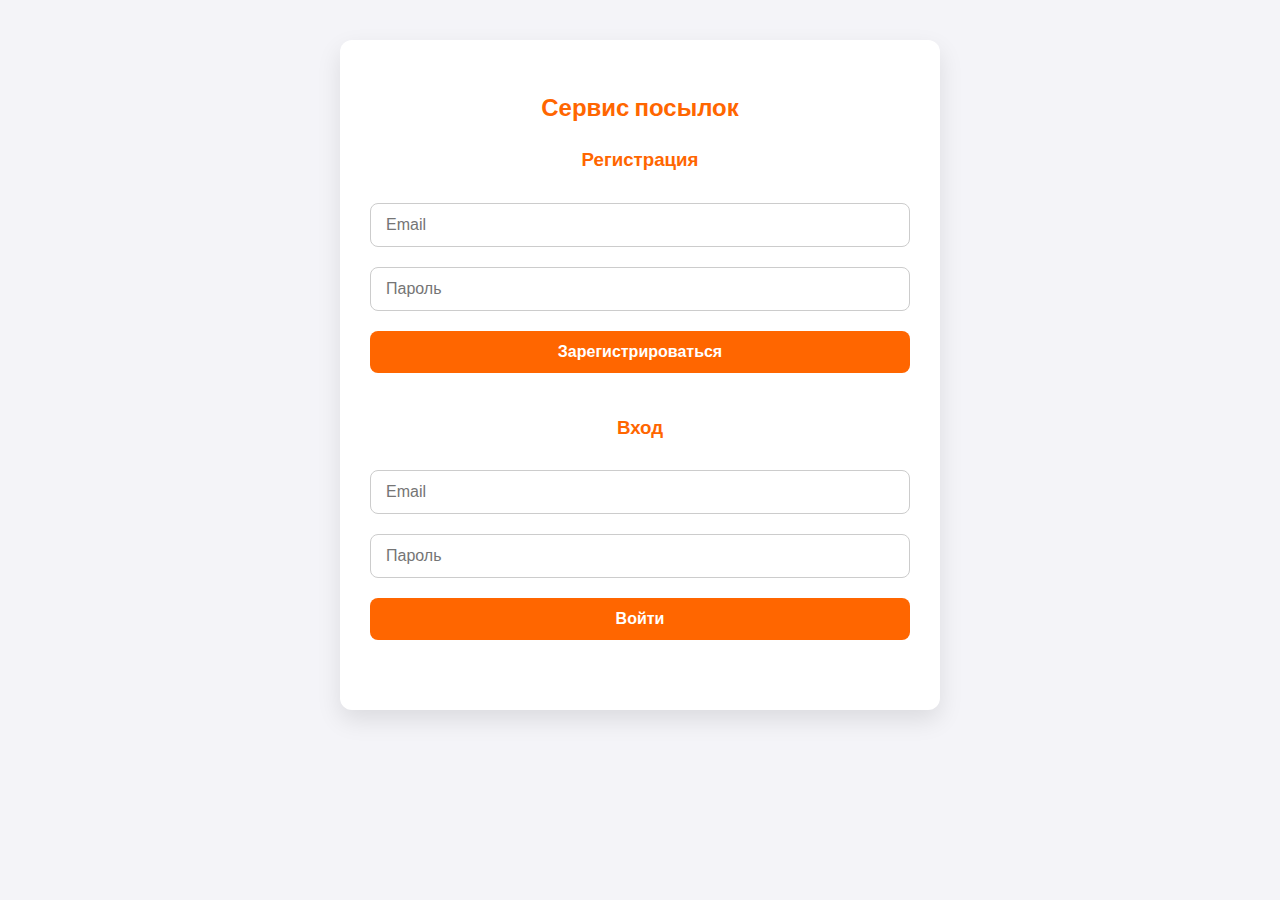
<file: interface/index.html>
<!DOCTYPE html>
<html lang="ru">
<head>
  <meta charset="UTF-8">
  <title>Сервис посылок</title>
  <link href="https://fonts.googleapis.com/css2?family=Poppins:wght@400;600&display=swap" rel="stylesheet">
  <link rel="stylesheet" href="styles.css">
</head>
<body>
<div class="container">
  <h2>Сервис посылок</h2>

  <div class="section">
    <h3>Регистрация</h3>
    <input type="email" id="regEmail" placeholder="Email">
    <input type="password" id="regPassword" placeholder="Пароль">
    <button onclick="register()">Зарегистрироваться</button>
  </div>

  <div class="section">
    <h3>Вход</h3>
    <input type="email" id="loginEmail" placeholder="Email">
    <input type="password" id="loginPassword" placeholder="Пароль">
    <button onclick="login()">Войти</button>
  </div>

  <div class="section hidden" id="calcSection">
    <div class="form-card">
      <h3>📍 Рассчитать доставку</h3>
      <div class="form-grid">
        <input type="text" id="from" placeholder="Откуда">
        <input type="text" id="to" placeholder="Куда">
        <input type="text" id="address" placeholder="Адрес">
        <input type="number" step="0.1" id="weight" placeholder="Вес (кг)">
      </div>
      <button onclick="calculate()">Рассчитать</button>
      <div id="calcResult" class="package-result"></div>
    </div>
  </div>

  <div class="section hidden" id="createSection">
    <div class="form-card">
      <h3>📦 Создать посылку</h3>
      <button onclick="createPackage()">Создать</button>
      <div id="createResult" class="package-result"></div>
    </div>
  </div>

  <div class="section hidden" id="packagesSection">
    <h3>Мои посылки</h3>
    <button onclick="getPackages()">Показать все посылки</button>
    <div id="packagesResult"></div>
  </div>

  <div class="section hidden" id="logoutSection">
    <button onclick="logout()">🚪 Выйти</button>
  </div>
</div>

<div id="toast-container"></div>
<script src="script.js"></script>
</body>
</html>
</file>
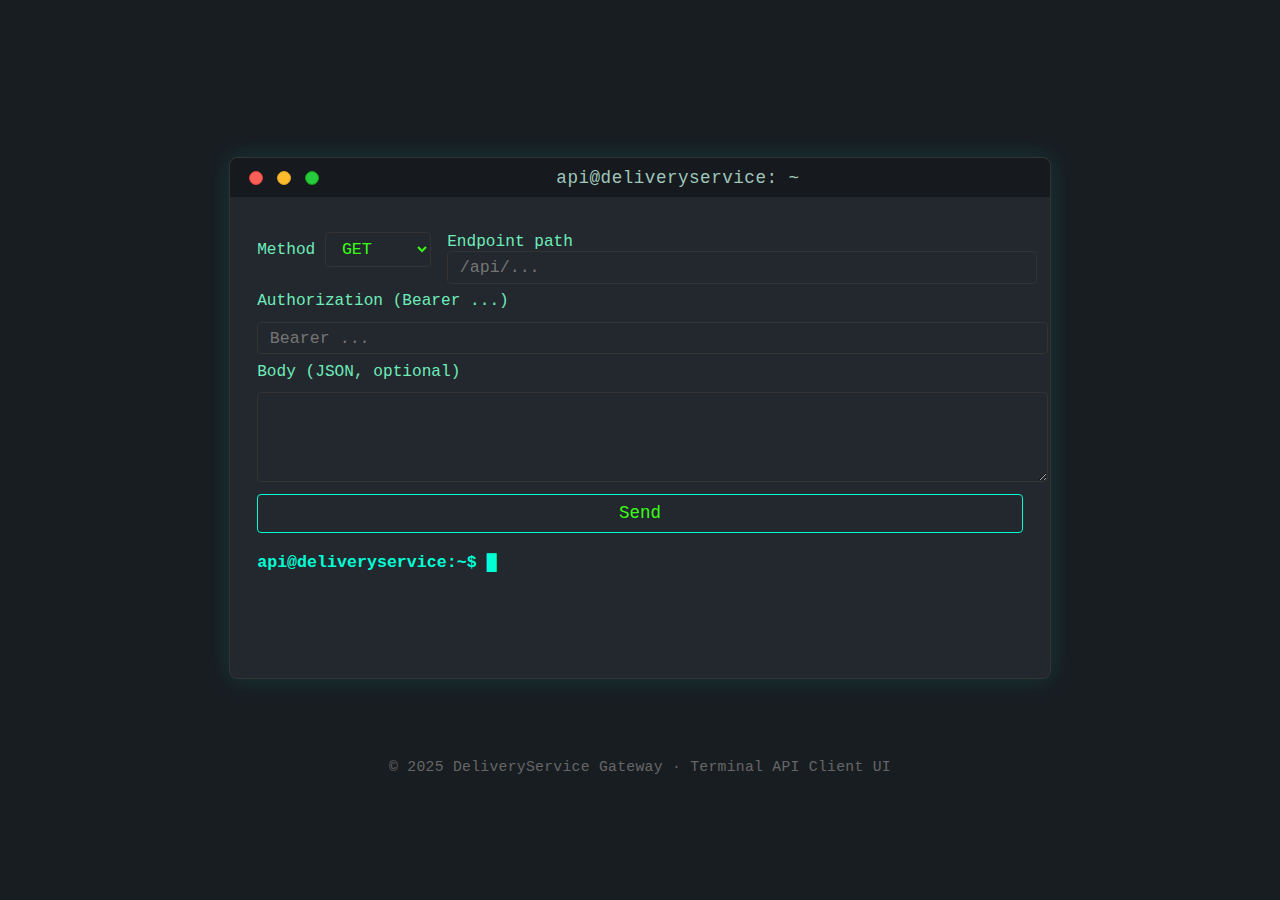
<file: interface/terminal.html>
<!DOCTYPE html>
<html lang="en">
<head>
  <meta charset="UTF-8">
  <title>Terminal API Client - DeliveryService</title>
  <meta name="viewport" content="width=device-width, initial-scale=1.0">
  <style>
    :root {
      --terminal-bg: #181d22;
      --terminal-header: #23272e;
      --terminal-glow: #00ffd520;
      --terminal-green: #39ff14;
      --terminal-cursor: #00ffd5;
      --terminal-font: 'Fira Mono', 'Courier New', monospace;
      --terminal-error: #ff5555;
    }
    body {
      margin: 0;
      padding: 0;
      background: var(--terminal-bg);
      color: var(--terminal-green);
      font-family: var(--terminal-font);
      min-height: 100vh;
      display: flex;
      flex-direction: column;
      justify-content: center;
      align-items: center;
    }
    .terminal-window {
      background: var(--terminal-header);
      border-radius: 8px;
      box-shadow: 0 0 24px var(--terminal-glow);
      width: 95vw;
      max-width: 820px;
      margin: 3rem 0;
      border: 1.5px solid #333;
      display: flex;
      flex-direction: column;
      min-height: 520px;
    }
    .terminal-bar {
      background: #16191d;
      border-top-left-radius: 8px;
      border-top-right-radius: 8px;
      padding: 0.6rem 1.2rem;
      display: flex;
      align-items: center;
    }
    .terminal-buttons {
      display: flex;
      gap: 0.5em;
    }
    .terminal-btn {
      width: 12px;
      height: 12px;
      border-radius: 50%;
      margin-right: 6px;
      display: inline-block;
    }
    .terminal-btn.red { background: #ff5f56; border: 1px solid #e0443e; }
    .terminal-btn.yellow { background: #ffbd2e; border: 1px solid #dea123; }
    .terminal-btn.green { background: #27c93f; border: 1px solid #13a10e; }
    .terminal-title {
      flex: 1;
      color: #9fc7ba;
      font-size: 1.1rem;
      text-align: center;
      letter-spacing: 0.5px;
    }
    .terminal-content {
      flex: 1;
      padding: 2.2rem 1.7rem 1.7rem 1.7rem;
      background: transparent;
      color: var(--terminal-green);
      font-size: 1.04rem;
      font-family: inherit;
      min-height: 250px;
      position: relative;
    }
    .prompt {
      color: var(--terminal-cursor);
      font-weight: bold;
      display: inline;
    }
    pre {
      display: block;
      margin: 1em 0 0 0;
      padding: 0;
      background: none;
      color: inherit;
      font-family: inherit;
      font-size: inherit;
      white-space: pre-wrap;
      word-break: break-word;
    }
    .error-output {
      color: var(--terminal-error);
      font-weight: bold;
    }
    .blinking-cursor {
      display: inline-block;
      width: 10px;
      animation: blink 1s steps(2, start) infinite;
      color: var(--terminal-cursor);
    }
    @keyframes blink {
      to {
        visibility: hidden;
      }
    }
    .api-form {
      background: transparent;
      display: flex;
      flex-direction: column;
      gap: 0.5em;
      margin-bottom: 1.2em;
    }
    .api-form input, .api-form select, .api-form textarea {
      background: #23272e;
      color: var(--terminal-green);
      border: 1px solid #333;
      border-radius: 4px;
      padding: 0.35em 0.7em;
      font-family: inherit;
      font-size: 1em;
      outline: none;
    }
    .api-form label {
      font-size: 0.97em;
      color: #6decb9;
      margin-bottom: 0.2em;
    }
    .api-form button {
      background: #23272e;
      color: var(--terminal-green);
      border: 1.5px solid var(--terminal-cursor);
      border-radius: 4px;
      padding: 0.5em 1.4em;
      font-family: inherit;
      font-size: 1.05em;
      cursor: pointer;
      margin-top: 0.2em;
      transition: border 0.2s, background 0.2s;
    }
    .api-form button:hover {
      border-color: var(--terminal-green);
      background: #181d22;
    }
    footer {
      text-align: center;
      color: #666;
      font-size: 0.92rem;
      margin-top: 2rem;
      margin-bottom: 1rem;
      letter-spacing: 0.02em;
    }
    @media (max-width: 600px) {
      .terminal-window {
        padding: 0;
      }
      .terminal-content {
        padding: 1.2rem 0.5rem 1rem 0.5rem;
      }
    }
  </style>
</head>
<body>
  <div class="terminal-window">
    <div class="terminal-bar">
      <span class="terminal-buttons">
        <span class="terminal-btn red"></span>
        <span class="terminal-btn yellow"></span>
        <span class="terminal-btn green"></span>
      </span>
      <div class="terminal-title">api@deliveryservice: ~</div>
    </div>
    <div class="terminal-content">
      <form class="api-form" id="apiForm" onsubmit="return sendRequest(event)">
        <div style="display:flex;gap:1em;">
          <div>
            <label for="method">Method</label>
            <select id="method" name="method">
              <option>GET</option>
              <option>POST</option>
              <option>PUT</option>
              <option>DELETE</option>
            </select>
          </div>
          <div style="flex:1;">
            <label for="path">Endpoint path</label>
            <input id="path" name="path" required placeholder="/api/..." style="width:98%;">
          </div>
        </div>
        <label for="auth">Authorization (Bearer ...)</label>
        <input id="auth" name="auth" placeholder="Bearer ..." style="width:100%;">
        <label for="body">Body (JSON, optional)</label>
        <textarea id="body" name="body" rows="4" style="width:100%;"></textarea>
        <button type="submit">Send</button>
      </form>
      <div>
        <span class="prompt">api@deliveryservice:~$</span>
        <span id="cmd"></span>
        <span class="blinking-cursor">█</span>
        <pre id="response"></pre>
      </div>
    </div>
  </div>
  <footer>© 2025 DeliveryService Gateway · Terminal API Client UI</footer>
  <script>
    function sendRequest(event) {
      event.preventDefault();
      const method = document.getElementById('method').value;
      const path = document.getElementById('path').value.trim();
      const auth = document.getElementById('auth').value.trim();
      const body = document.getElementById('body').value.trim();
      const cmd = `${method} ${path}`;
      document.getElementById('cmd').textContent = cmd;
      document.getElementById('response').textContent = '...';
      document.getElementById('response').classList.remove('error-output');

      let url = path.startsWith('http') ? path : `http://localhost:8228${path}`;
      let headers = {};
      if (auth) headers['Authorization'] = auth;
      headers['Accept'] = 'application/json';
      let opts = { method, headers };
      if (body && (method === 'POST' || method === 'PUT')) {
        opts.body = body;
        headers['Content-Type'] = 'application/json';
      }
      fetch(url, opts)
        .then(async res => {
          let text = await res.text();
          let pretty = text;
          try { pretty = JSON.stringify(JSON.parse(text), null, 2); } catch {}
          document.getElementById('response').textContent = pretty;
          if (!res.ok) document.getElementById('response').classList.add('error-output');
        })
        .catch(err => {
          document.getElementById('response').textContent = String(err);
          document.getElementById('response').classList.add('error-output');
        });
      return false;
    }
  </script>
</body>
</html>
</file>
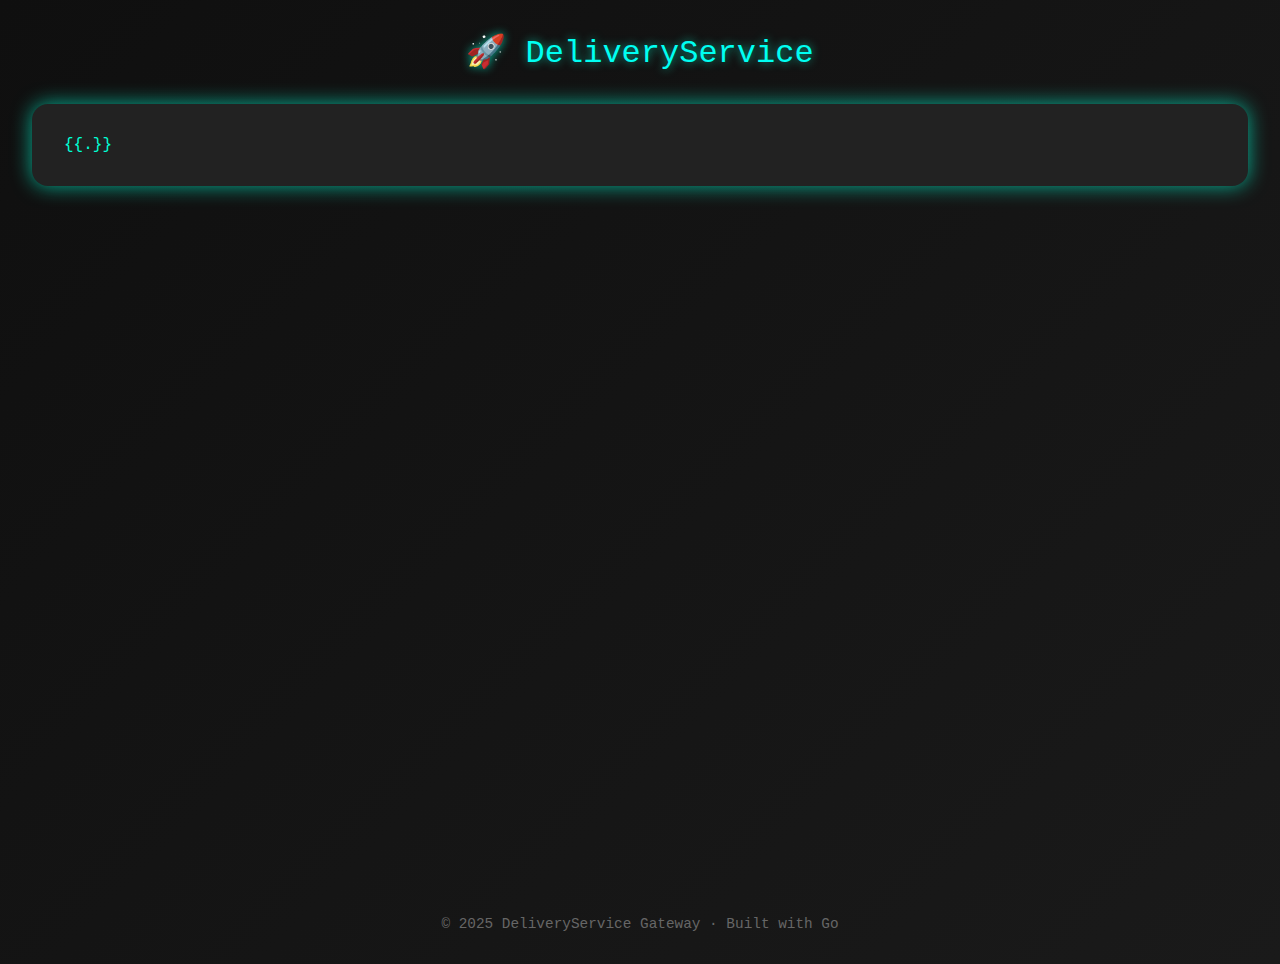
<file: gateway/internal/templates/template.html>
<!DOCTYPE html>
<html lang="en">
<head>
  <meta charset="UTF-8">
  <title>DeliveryService</title>
  <meta name="viewport" content="width=device-width, initial-scale=1.0">
  <style>
    :root {
      --bg: linear-gradient(135deg, #0f0f0f, #1a1a1a);
      --primary: #00ffd5;
      --highlight: #222;
      --font: 'Courier New', Courier, monospace;
    }
    body {
      margin: 0;
      padding: 2rem;
      background: var(--bg);
      color: var(--primary);
      font-family: var(--font);
      display: flex;
      flex-direction: column;
      min-height: 100vh;
    }
    header {
      font-size: 2rem;
      text-align: center;
      margin-bottom: 2rem;
      color: #00fff2;
      text-shadow: 0 0 10px #00ffd5aa;
    }
    .content {
      background-color: var(--highlight);
      border-radius: 1rem;
      box-shadow: 0 0 20px #00ffd5aa;
      padding: 2rem;
      overflow-wrap: break-word;
      word-break: break-word;
      white-space: pre-wrap;
    }
    footer {
      margin-top: auto;
      text-align: center;
      color: #666;
      font-size: 0.9rem;
      padding-top: 2rem;
    }
  </style>
</head>
<body>
  <header>🚀 DeliveryService</header>
  <div class="content">{{.}}</div>
  <footer>© 2025 DeliveryService Gateway · Built with Go</footer>
</body>
</html>
</file>
<file: interface/styles.css>
* {
    box-sizing: border-box;
  }
  body {
    font-family: 'Poppins', sans-serif;
    background: #f4f4f8;
    margin: 0;
    padding: 40px;
    color: #333;
  }
  .container {
    max-width: 600px;
    margin: auto;
    background: white;
    border-radius: 12px;
    padding: 30px;
    box-shadow: 0 10px 25px rgba(0, 0, 0, 0.1);
  }
  h2, h3 {
    text-align: center;
    color: #ff6600;
  }
  input, button {
    width: 100%;
    margin: 10px 0;
    padding: 12px 15px;
    border: 1px solid #ccc;
    border-radius: 8px;
    font-size: 16px;
  }
  input:focus {
    border-color: #ff6600;
    outline: none;
    box-shadow: 0 0 0 3px rgba(255, 102, 0, 0.2);
  }
  button:hover {
    background-color: #e55c00;
    transform: translateY(-2px);
  }
  .section {
    margin-bottom: 30px;
  }
  .hidden {
    display: none;
  }
  pre {
    background: #f1f1f1;
    padding: 10px;
    border-radius: 6px;
    overflow-x: auto;
  }
  .package-card {
    background: #fff4e6;
    border: 1px solid #ffa94d;
    padding: 15px;
    margin-top: 15px;
    border-radius: 10px;
    box-shadow: 0 2px 6px rgba(0,0,0,0.05);
  }
  .package-card h4 {
    margin: 0 0 10px 0;
    color: #d9480f;
  }
  .package-card p {
    margin: 5px 0;
    font-size: 14px;
  }
  .form-card {
    background: #e6f4ff;
    border: 1px solid #91caff;
    padding: 20px;
    border-radius: 12px;
    box-shadow: 0 4px 12px rgba(0, 123, 255, 0.1);
    margin-bottom: 20px;
  }
  .form-card h3 {
    margin-top: 0;
    color: #0b5ed7;
  }
  .form-grid {
    display: grid;
    grid-template-columns: 1fr;
    gap: 10px;
    margin-bottom: 10px;
  }
  @media (min-width: 600px) {
    .form-grid {
      grid-template-columns: 1fr 1fr;
    }
  }
  button {
    background-color: #ff6600;
    color: white;
    border: none;
    cursor: pointer;
    transition: all 0.3s ease;
    font-weight: 600;
    padding: 12px;
    border-radius: 8px;
  }
  button:hover {
    background-color: #e55c00;
    transform: translateY(-2px);
  }
  .package-result {
    margin-top: 15px;
  }
</file>
